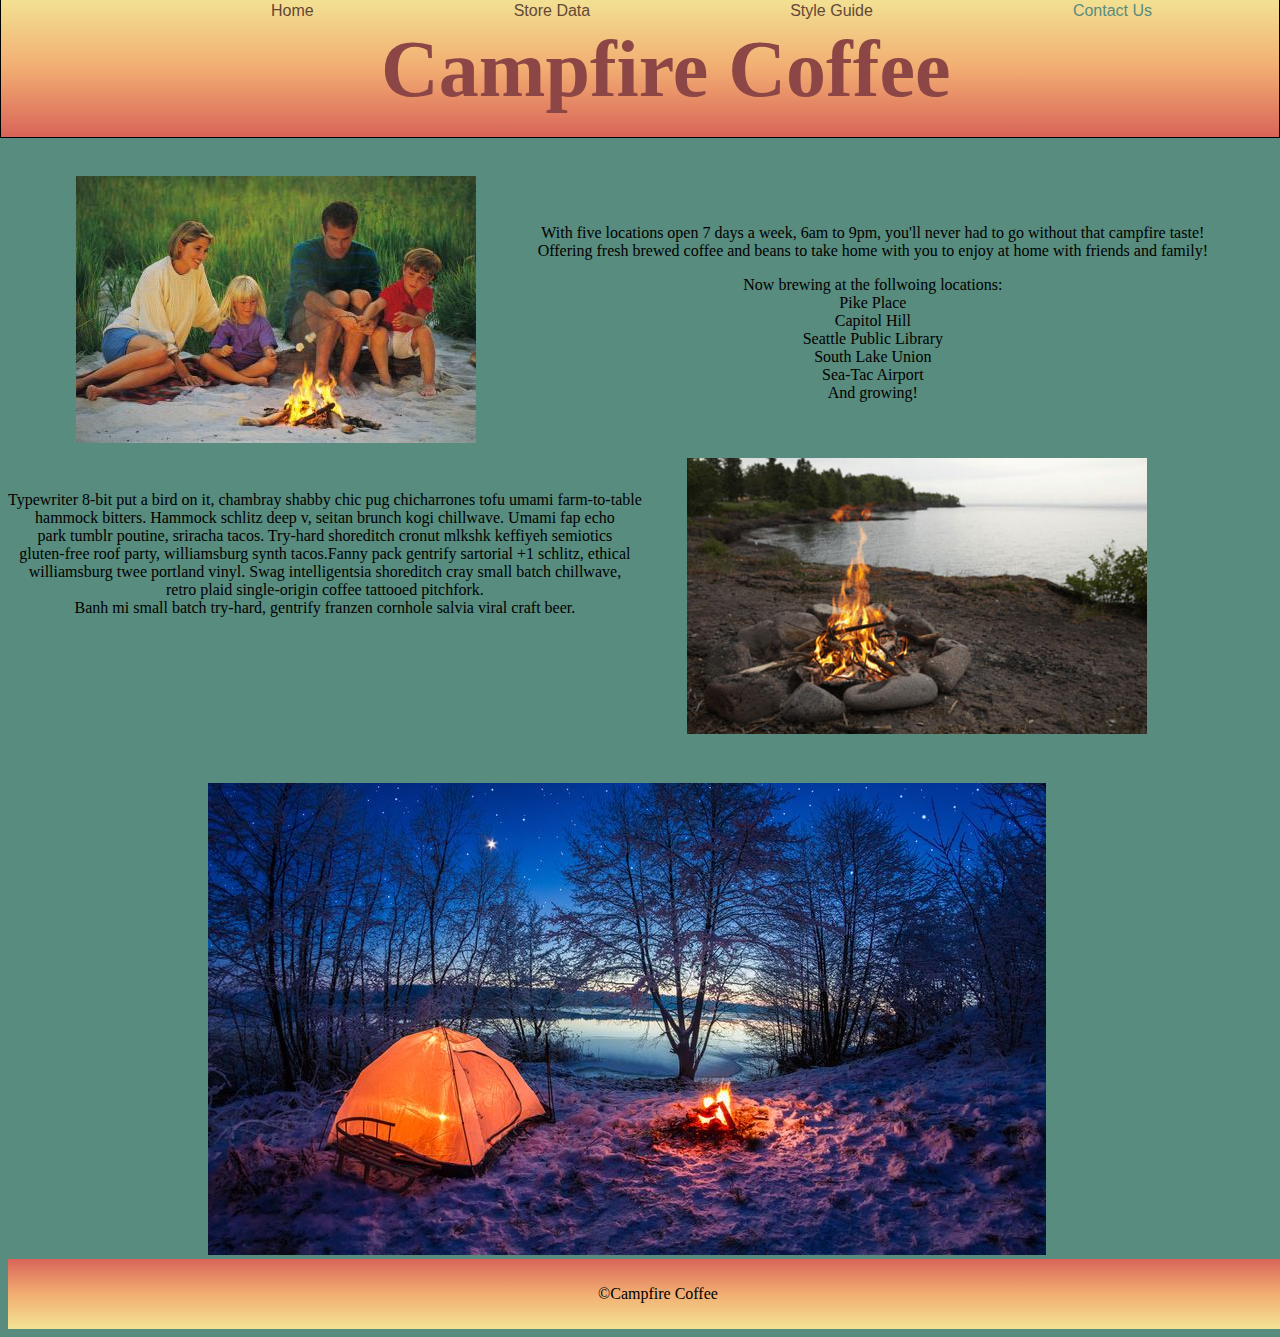
<file: index.html>
<!DOCTYPE html>
<html>
  <head>
    <title>Campfire Coffee</title>
    <link rel="stylesheet" type="text/css" href='index.css'>
  </head>
  <body>
    <div id='wrapper'>
      <nav>
        <ul>
          <li><a href='index.html'>Home</a></li>
          <li><a href='app.html'>Store Data</a></li>
          <li><a href='style.html'>Style Guide</a></li>
          <li>Contact Us</li>
        </ul></br>
        <h1 id="header">Campfire Coffee</h1>
      </nav>
      <section id='family'><img src='img/family.jpg'></section>
      <section id="blurb">
        <div>
          <p>With five locations open 7 days a week, 6am to 9pm, you'll never had to go without that campfire taste!</br> Offering fresh brewed
            coffee and beans to take home with you to enjoy at home with friends and family!</p><p>Now brewing at the follwoing locations:</br>Pike Place</br>Capitol Hill</br>
            Seattle Public Library</br>South Lake Union</br>Sea-Tac Airport</br>And growing!
          </p>
        </div>
      </section>

      <section id='campfire'><img src='img/campfire.jpg'></section>
      <section id="text">
        <div>
          <p>Typewriter 8-bit put a bird on it, chambray shabby chic pug chicharrones tofu umami farm-to-table</br> hammock bitters. Hammock schlitz deep v, seitan brunch kogi chillwave. Umami fap echo</br> park tumblr poutine, sriracha tacos. Try-hard shoreditch cronut mlkshk keffiyeh semiotics</br> gluten-free roof party, williamsburg synth tacos.Fanny pack gentrify sartorial +1 schlitz, ethical</br> williamsburg twee portland vinyl. Swag intelligentsia shoreditch cray small batch chillwave,</br> retro plaid single-origin coffee tattooed pitchfork.</br> Banh mi small batch try-hard, gentrify franzen cornhole salvia viral craft beer.</p>
        </div>
      </section>
      <section id='tent'>
        <img src='img/tent.jpg'>
      </section>
      <footer>
        <p>&copy;Campfire Coffee</p>
      </footer>
    </div>
  </body>
</file>
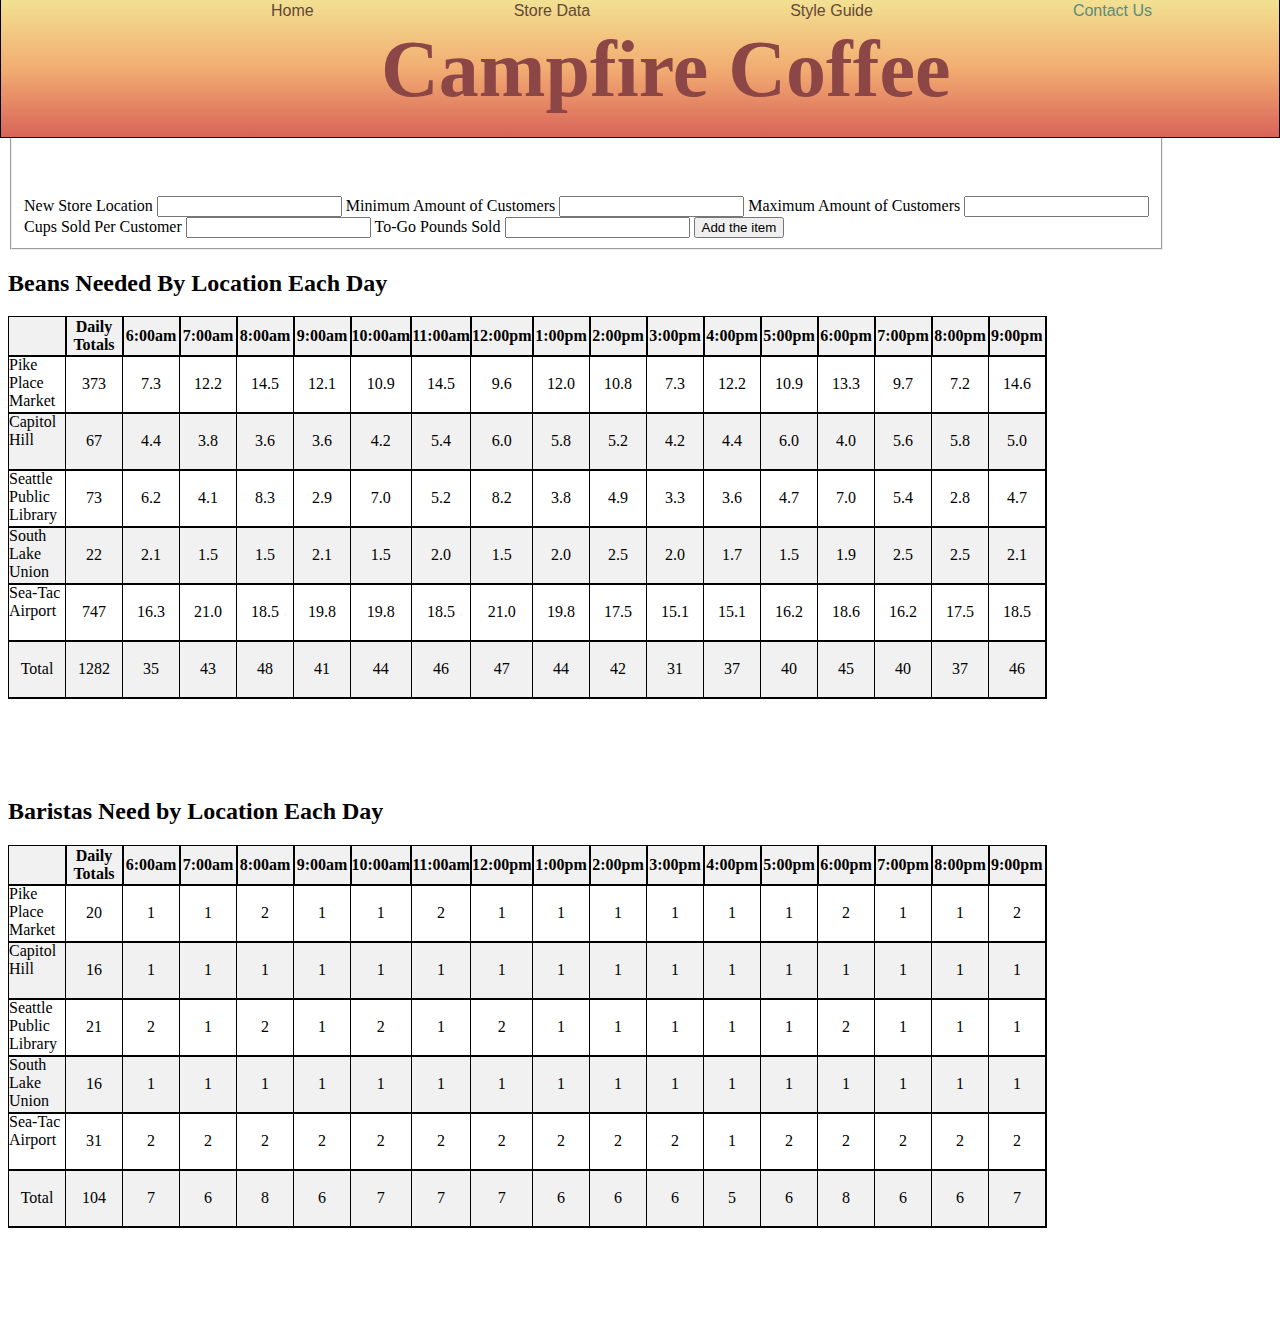
<file: app.html>
<!DOCTYPE html>
<html>
  <head>
    <title>Store Data</title>
    <link rel="stylesheet" type="text/css" href='app.css'>
  </head>
  <body>
    <nav>
      <ul>
        <li><a href='index.html'>Home</a></li>
        <li><a href='app.html'>Store Data</a></li>
        <li><a href='style.html'>Style Guide</a></li>
        <li>Contact Us</li>
      </ul></br>
      <h1 id="header">Campfire Coffee</h1>
    </nav>
    <div id='allForms'>
      <form id='newStore'>
        <fieldset>
          <div>
            <label for="kiosk">New Store Location</label>
            <input type="text" name="kiosk" required>

            <label for="min">Minimum Amount of Customers</label>
            <input type="number" name="min" min="0" required>

            <label for="max">Maximum Amount of Customers</label>
            <input type="number" name="max" min="0" required>
            </br>
            <label for="cups">Cups Sold Per Customer</label>
            <input type="number" name="cups" step='.1' min="0" required>

            <label for="toGo">To-Go Pounds Sold</label>
            <input type="number" name="toGo" step='.01' min="0" required>

            <input type="submit" value="Add the item">
          </div>
        </fieldset>
      </form>
      <section>
        <h2>Beans Needed By Location Each Day</h2>
        <table id='beanTable'></table>

        <h2>Baristas Need by Location Each Day</h2>
        <table id='baristaTable'></table>
      </section>
    </div>
    <script src='app.js'></script>
  </body>
</html>
</file>
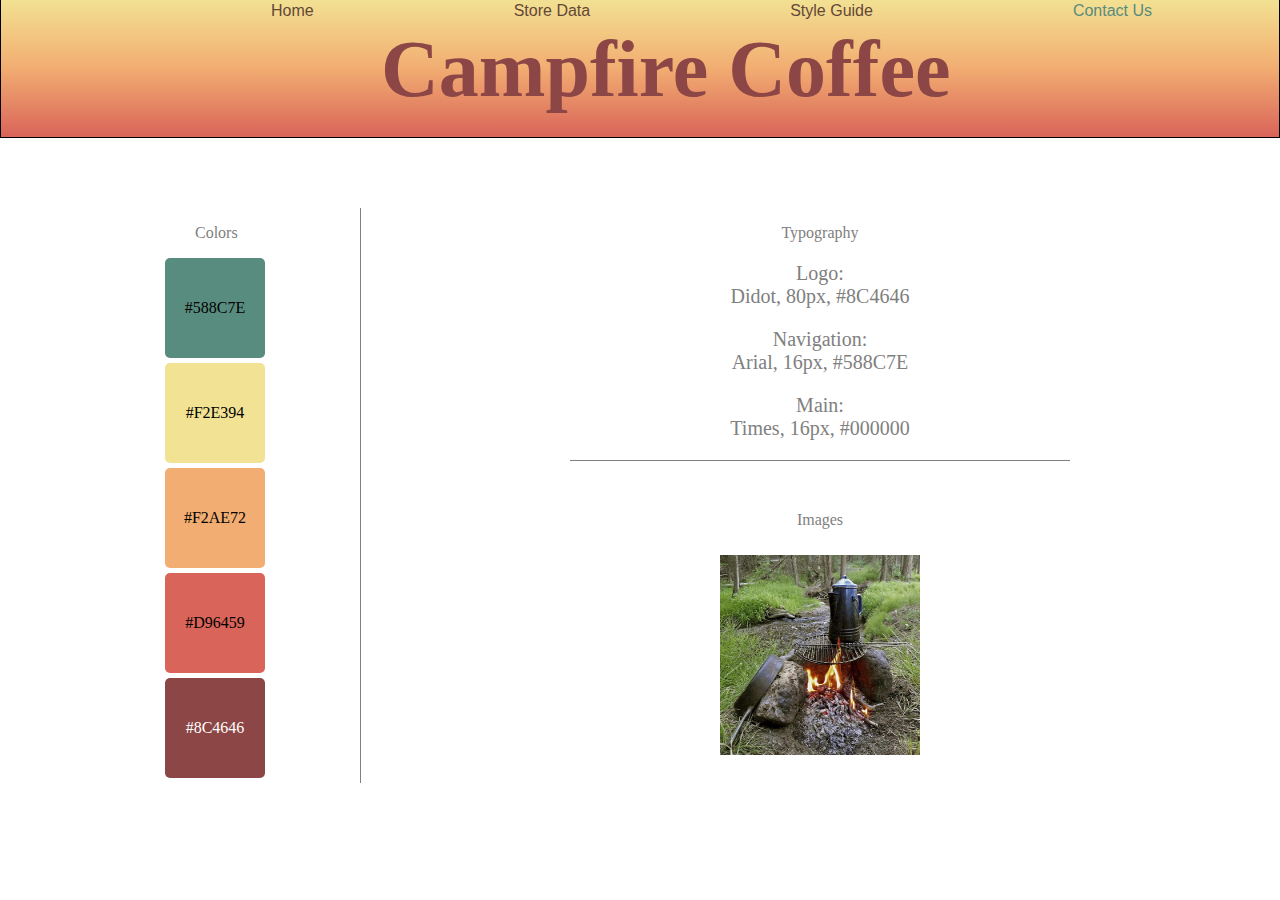
<file: style.html>
<!DOCTYPE html>
<html>
  <head>
    <title>Style Guide</title>
    <link rel="stylesheet" type="text/css" href='style.css'>
  </head>
  <body>
    <div id='wrapper'>
      <nav>
        <ul>
          <li><a href='index.html'>Home</a></li>
          <li><a href='app.html'>Store Data</a></li>
          <li><a href='style.html'>Style Guide</a></li>
          <li>Contact Us</li>
        </ul></br>
        <h1 id="header">Campfire Coffee</h1>
      </nav>
      <section id='palette'>
        <p>Colors</p>
        <div id="green">#588C7E</div>
        <div id='yellow'>#F2E394</div>
        <div id='orange'>#F2AE72</div>
        <div id='red'>#D96459</div>
        <div id='copper'>#8C4646</div>
      </section>
      <section id='fonts'>
        <p>Typography</p>
        <p>Logo:</br>Didot, 80px, #8C4646</p>
        <p>Navigation:</br>Arial, 16px, #588C7E</p>
        <p>Main:</br>Times, 16px, #000000</p>
        <p></p>
        <p id='logo'>Images</p>
        <img src="img/kettle.jpg" alt="Campfire Coffee">
    </section>
  </div>
</body>
</html>
</file>
<file: index.css>
body {
  background-color: #588C7E;
}

#wrapper {
  margin-left:auto;
  margin-right:auto;
  width:1300px;
}

img {
  padding-top: 150px;
}

nav {
  background: -webkit-linear-gradient(#F2E394, #F2AE72, #D96459);
  background: -o-linear-gradient(#F2E394, #F2AE72, #D96459);
  background: -moz-linear-graident(#F2E394, #F2AE72, #D96459);
  background: linear-gradient(#F2E394, #F2AE72, #D96459);
  position: absolute;
  left: 0;
  right: 0;
  padding: 30px;
  height: 60px;
  background-size: 100%;
  padding-bottom: 50px;
  border: 1px solid black;
  margin-top: -12px;
  white-space: nowrap;
}

ul, ul:focus{
  display: flex;
  flex-direction: row;
  text-align: center;
  margin-top: -25px;
  white-space: nowrap;
  font-family: arial;
  font-size: 16px;
}

li {
  list-style-type: none;
  display: inline-block;
  padding-left: 200px;
  color: #588C7E;
}

a {
  color: #588C7E;
}

  a:link{
    color: #624837;
    font-family: arial;
    text-decoration: none;
  }

  a:hover {
  color: #8C4646;
  text-decoration: none;
  font-family: didot;
}

#header {
  display: inline-block;
  text-align: center;
  font-size: 80px;
  color: #8C4646;
  font-family: didot;
  margin-top: -30px;
  margin-left: 350px;
}

#color {
  border: 1px solid black;
}

#family {
  padding-top: 100px;
  float: left;
  margin-left: 50px;
  padding: 18px;
}

#blurb {
  padding-top: 200px;
  float: right;
  margin-right: 100px;
  text-align: center;
}

#campfire {
  float: right;
  width: 1px;
  height: 1px;
  margin-top: 300px;
  margin-right: -150px;
}

#text {
  float: left;
  margin-top: 10px;
  margin-right: 200px;
  text-align: center;

}

#tent{
margin-left: 200px;
padding: 0;
}

footer {
  display: flex;
  justify-content: center;
  align-items: center;
  height: 70px;
  width: 100%;
  background: -webkit-linear-gradient(#D96459, #F2AE72, #F2E394);
  background: -o-linear-gradient(#D96459, #F2AE72, #F2E394);
  background: -moz-linear-graident(#D96459, #F2AE72, #F2E394);
  background: linear-gradient(#D96459, #F2AE72, #F2E394);
}
</file>
<file: app.css>
div{
  padding-top: 90px;
  float: left;
}

#family{
  padding-top: 100px;
  float: left;
}

.fRight{
  float: right;
  margin: 10px;
}

nav {
  background: -webkit-linear-gradient(#F2E394, #F2AE72, #D96459);
  background: -o-linear-gradient(#F2E394, #F2AE72, #D96459);
  background: -moz-linear-graident(#F2E394, #F2AE72, #D96459);
  background: linear-gradient(#F2E394, #F2AE72, #D96459);
  position: absolute;
  left: 0;
  right: 0;
  padding: 30px;
  height: 60px;
  background-size: 100%;
  padding-bottom: 50px;
  border: 1px solid black;
  margin-top: -12px;
  white-space: nowrap;
}

ul, ul:focus{
  display: flex;
  flex-direction: row;
  text-align: center;
  margin-top: -25px;
  white-space: nowrap;
  font-family: arial;
  font-size: 16px;
}

li {
  list-style-type: none;
  display: inline-block;
  padding-left: 200px;
  color: #588C7E;
}

a {
  color: #588C7E;
}

a:link{
  color: #624837;
  font-family: arial;
  text-decoration: none;
}

a:hover {
  color: #8C4646;
  text-decoration: none;
  font-family: didot;
}

#header {
  display: inline-block;
  text-align: center;
  font-size: 80px;
  color: #8C4646;
  font-family: didot;
  margin-top: -30px;
  margin-left: 350px;
}

table {
  border: 1px solid black;
  border-collapse: collapse;
  margin-bottom: 100px;
}

tr:nth-child(odd) {
  background-color: #F1F1F1;
}

td {
  border: 1px solid black;
  text-align: center;
  padding: 3px;
  height: 50px;
  width: 50px;
}

tr {
    outline: 1px solid black;
  }

th {
  outline: 1px solid black;
}


#color {
  border: 1px solid black;
}
</file>
<file: style.css>
#wrapper{
  margin-left:auto;
  margin-right:auto;
  width:960px;
}

nav {
  background: -webkit-linear-gradient(#F2E394, #F2AE72, #D96459);
  background: -o-linear-gradient(#F2E394, #F2AE72, #D96459);
  background: -moz-linear-graident(#F2E394, #F2AE72, #D96459);
  background: linear-gradient(#F2E394, #F2AE72, #D96459);
  position: absolute;
  left: 0;
  right: 0;
  padding: 30px;
  height: 60px;
  background-size: 100%;
  padding-bottom: 50px;
  border: 1px solid black;
  margin-top: -12px;
  white-space: nowrap;
}

ul, ul:focus{
  display: flex;
  flex-direction: row;
  text-align: center;
  margin-top: -25px;
  white-space: nowrap;
  font-family: arial;
  font-size: 16px;
}

li {
  list-style-type: none;
  display: inline-block;
  padding-left: 200px;
  color: #588C7E;
}

a {
  color: #588C7E;
}

  a:link{
    color: #624837;
    font-family: arial;
    text-decoration: none;
  }

  a:hover {
  color: #8C4646;
  text-decoration: none;
  font-family: didot;
}

#header {
  display: inline-block;
  text-align: center;
  font-size: 80px;
  color: #8C4646;
  font-family: didot;
  margin-top: -30px;
  margin-left: 350px;
}

#color {
  border: 1px solid black;
}

#palette {
  float: left;
  clear: both;
  position: absolute;
  margin-top: 200px;
  display: inline-block;
  border-right: 1px solid grey;
  width: 200px;
}

#green {
  background-color: #588C7E;
  height: 100px;
  width: 100px;
  margin: 5px;
  border-radius: 5px;
  text-align: center;
  line-height: 100px;
  font-family: didot;
}

#yellow {
  background-color: #F2E394;
  height: 100px;
  width: 100px;
  margin: 5px;
  border-radius: 5px;
  text-align: center;
  line-height: 100px;
  font-family: didot;
}

#orange {
  background-color: #F2AE72;
  height: 100px;
  width: 100px;
  margin: 5px;
  border-radius: 5px;
  text-align: center;
  line-height: 100px;
  font-family: didot;
}

#red {
  background-color: #D96459;
  height: 100px;
  width: 100px;
  margin: 5px;
  border-radius: 5px;
  text-align: center;
  line-height: 100px;
  font-family: didot;
}

#copper {
  background-color: #8C4646;
  height: 100px;
  width: 100px;
  margin: 5px;
  color: white;
  border-radius: 5px;
  text-align: center;
  line-height: 100px;
  font-family: didot;
}

#palette > p {
  margin-left: 35px;
  color: grey;
  font-family: papyrus;
}

#fonts {
  float: right;
  margin-top: 200px;
  text-align: center;
  margin-right: 50px;
}

#fonts > p {
  color: grey;
  font-family: didot;
}

#fonts > p:nth-child(2) {
  /*font-family: Didot;*/
  font-size: 20px;
  /*color: #8C4646;*/
}

#fonts > p:nth-child(3) {
  /*font-family: arial;*/
  font-size: 20px;
  /*color: #588C7E;*/
}

#fonts > p:nth-child(4) {
  font-size: 20px;
  /*color: black;*/
}

#fonts > p:nth-child(5){
  border-bottom: 1px solid grey;
  padding: 0 250px;
}

#logo {
  margin-top: 50px;
}

img {
  margin-top: 10px;
  width: 200px;
  height: 200px;
}
</file>
